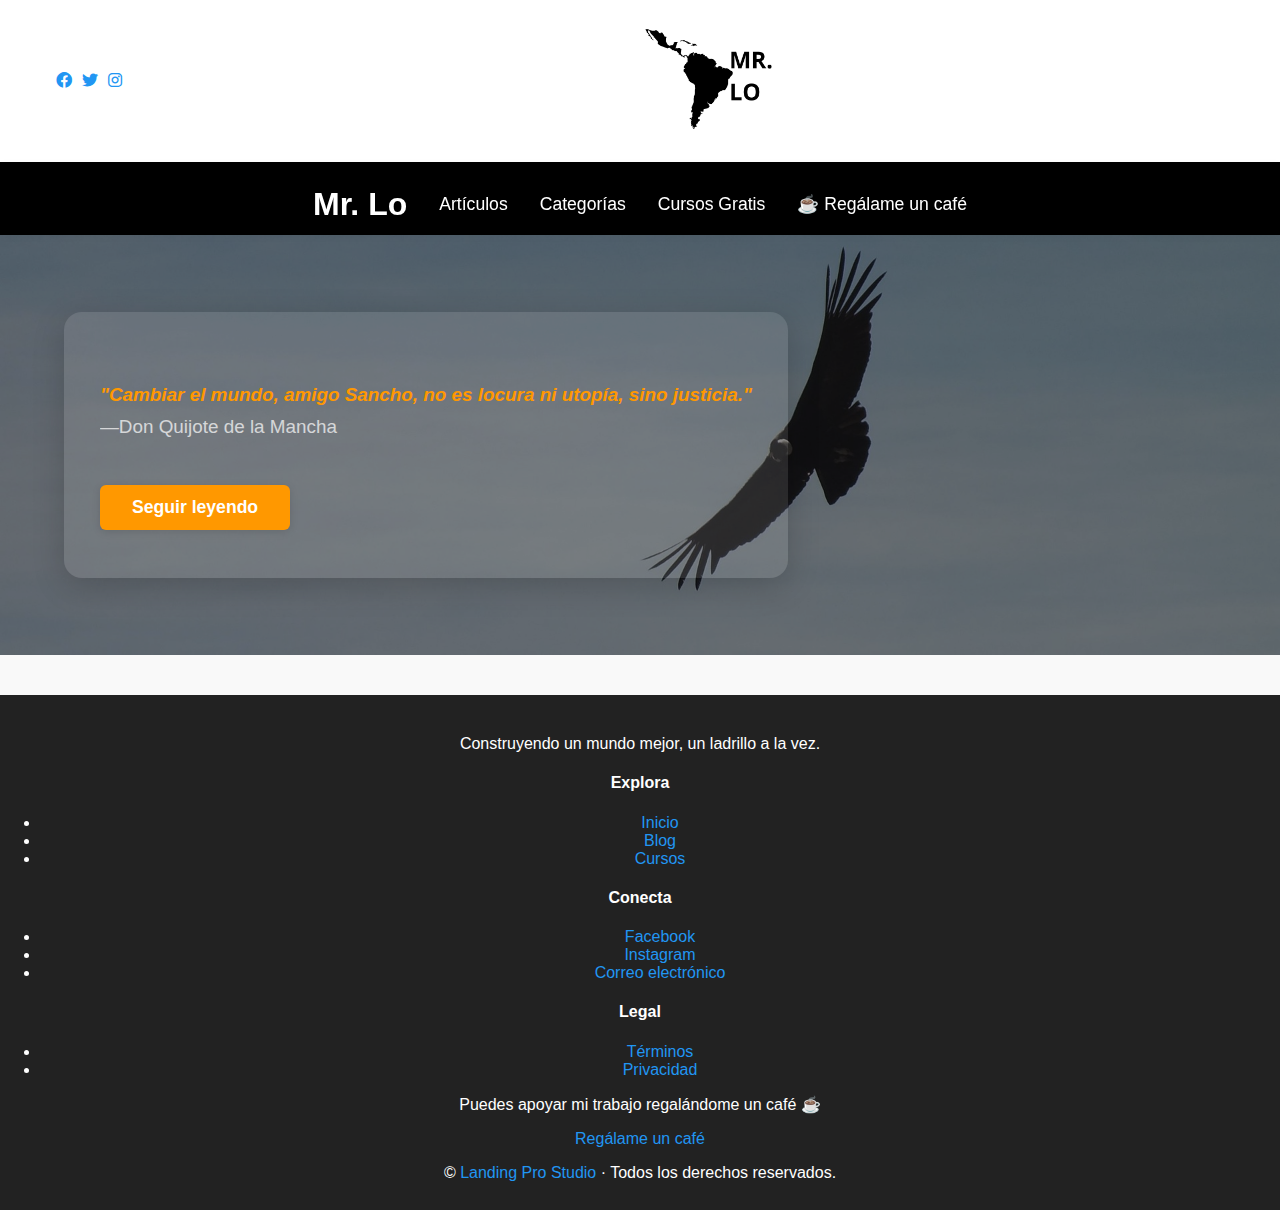
<file: index.html>
<!DOCTYPE html>
<html lang="es">
<head>
  <meta charset="UTF-8">
  <meta name="viewport" content="width=device-width, initial-scale=1.0">
  <title>Blog - Sorteos Online</title>
  <link rel="stylesheet" href="styles.css">
  <link rel="stylesheet" href="https://cdnjs.cloudflare.com/ajax/libs/font-awesome/6.0.0/css/all.min.css">
  <link rel="preconnect" href="https://fonts.googleapis.com">
  <link rel="preconnect" href="https://fonts.gstatic.com" crossorigin>
</head>
<body>
  <!-- Barra Superior -->
  <div class="top-bar" style="width:100%;background:#fff;box-shadow:0 2px 8px rgba(0,0,0,0.04);display:flex;align-items:center;justify-content:space-between;gap:16px;padding:10px 0;z-index:100;">
    <div class="top-bar__cta" style="margin-right:20px;">
    </div>
    <div class="top-bar__social" style="display:flex;gap:10px;align-items:center;margin-left:20px;">
      <a href="https://www.facebook.com/profile.php?id=61576911926860" target="_blank"><i class="fab fa-facebook"></i></a>
            <a href="https://twitter.com" target="_blank"><i class="fab fa-twitter"></i></a>
            <a href="https://instagram.com" target="_blank"><i class="fab fa-instagram"></i></a>
    </div>
    <div class="top-bar__logo" style="flex:1;text-align:center;">
      <img src="./recursos/imagenes/MRLOLOGO2.png" alt="MR-LO-BLOG" style="height:138px;">
    </div>
  </div>
  <!-- Header -->
  <header class="header">
    <div class="header__container">
      <h1 class="header__title">Mr. Lo</h1>
      <nav class="header__nav">
        <ul>
          <li><a href="#articulos">Artículos</a></li>
          <li><a href="#categorias">Categorías</a></li>
          <li><a href="./index.html">Cursos Gratis</a></li>
          <li><a href="https://coff.ee/loochavezai" class="nav__donacion">☕ Regálame un café</a></li>
        </ul>
      </nav>
    </div>
  </header>

  <!-- Nueva Sección Hero Personal -->
  <section class="hero-personal" style="background-image: url('./recursos/imagenes/background_condor.webp'); background-size: cover; background-position: center;">
    <div class="hero-personal__content hero-personal__content--single hero-personal__content--left">
      
      <div class="hero-personal__column hero-personal__column--single">
        <p>
          <strong style="color:#ff9800;font-style:italic;">"Cambiar el mundo, amigo Sancho, no es locura ni utopía, sino justicia."</strong><br>
          <span style="color:#fff;opacity:0.7;">—Don Quijote de la Mancha</span>
        </p>
      </div>
      <a href="./blog/construyendo-un-mundo-mejor.html" class="hero-personal__btn">Seguir leyendo</a>
    </div>
  </section>

  <!-- Sección de Artículos -->
  <section style="display: none;" id="articulos" class="blog">
    <div class="blog__container">
      <h3 class="blog__title">Últimos Artículos</h3>
      <article class="blog__post">
        <h4 class="blog__post-title">¿Cómo aumentar tus posibilidades de ganar?</h4>
        <p class="blog__post-excerpt">Descubre estrategias y consejos para participar de manera efectiva en nuestros sorteos diarios y semanales.</p>
        <a href="#" class="blog__readmore">Leer más</a>
      </article>
      <article class="blog__post">
        <h4 class="blog__post-title">Historias de ganadores: ¡Conoce sus experiencias!</h4>
        <p class="blog__post-excerpt">Entrevistamos a algunos de nuestros ganadores para que te cuenten cómo vivieron el sorteo y qué hicieron con sus premios.</p>
        <a href="#" class="blog__readmore">Leer más</a>
      </article>
      <article class="blog__post">
        <h4 class="blog__post-title">Transparencia en los sorteos: Nuestro compromiso</h4>
        <p class="blog__post-excerpt">Te explicamos cómo garantizamos la transparencia y la seguridad en cada sorteo que organizamos.</p>
        <a href="#" class="blog__readmore">Leer más</a>
      </article>
    </div>
  </section>

  <!-- Sección de Categorías -->
  <section style="display: none;" id="categorias" class="categorias">
    <div class="categorias__container">
      <h3 class="categorias__title">Categorías</h3>
      <ul class="categorias__list">
        <li><a href="#">Consejos</a></li>
        <li><a href="#">Experiencias</a></li>
        <li><a href="#">Novedades</a></li>
        <li><a href="#">Transparencia</a></li>
      </ul>
    </div>
  </section>

  <!-- Sección de Contacto -->
  <section style="display: none;" id="contacto" class="contacto">
    <div class="contacto__container">
      <h3 class="contacto__title">¿Tienes dudas o sugerencias?</h3>
      <form class="contacto__form">
        <input type="text" name="nombre" placeholder="Tu nombre" required>
        <input type="email" name="correo" placeholder="Tu correo electrónico" required>
        <textarea name="mensaje" placeholder="Escribe tu mensaje" required></textarea>
        <button type="submit" class="btn">Enviar</button>
      </form>
    </div>
  </section>

<!-- Footer -->
<footer class="footer">
  <div class="footer__container">
    <div class="footer__branding">
      <p class="footer__slogan">Construyendo un mundo mejor, un ladrillo a la vez.</p>
    </div>

    <div class="footer__links">
      <div>
        <h4>Explora</h4>
        <ul>
          <li><a href="../index.html">Inicio</a></li>
          <li><a href="../blog/blog.html">Blog</a></li>
          <li><a href="../cursos/index.html">Cursos</a></li>
        </ul>
      </div>
      <div>
        <h4>Conecta</h4>
        <ul>
          <li><a href="https://facebook.com" target="_blank">Facebook</a></li>
          <li><a href="https://instagram.com" target="_blank">Instagram</a></li>
          <li><a href="mailto:contacto@mrlo.com">Correo electrónico</a></li>
        </ul>
      </div>

      <div>
        <h4>Legal</h4>
        <ul>
          <li><a href="../config/terminos-y-condiciones.html">Términos</a></li>
          <li><a href="../config/politica-de-privacidad.html">Privacidad</a></li>
        </ul>
      </div>
      <div class="footer__donacion">
        <p>Puedes apoyar mi trabajo regalándome un café ☕</p>
        <a href="https://coff.ee/loochavezai" target="_blank" class="footer__donacion-btn">
        Regálame un café
        </a>
      </div>
    </div>

    <div class="footer__bottom">
      <p>&copy; <a href="contacto.html" target="_blank">Landing Pro Studio</a> · Todos los derechos reservados.</p>
    </div>
  </div>
</footer>
</body>
</html>
</file>
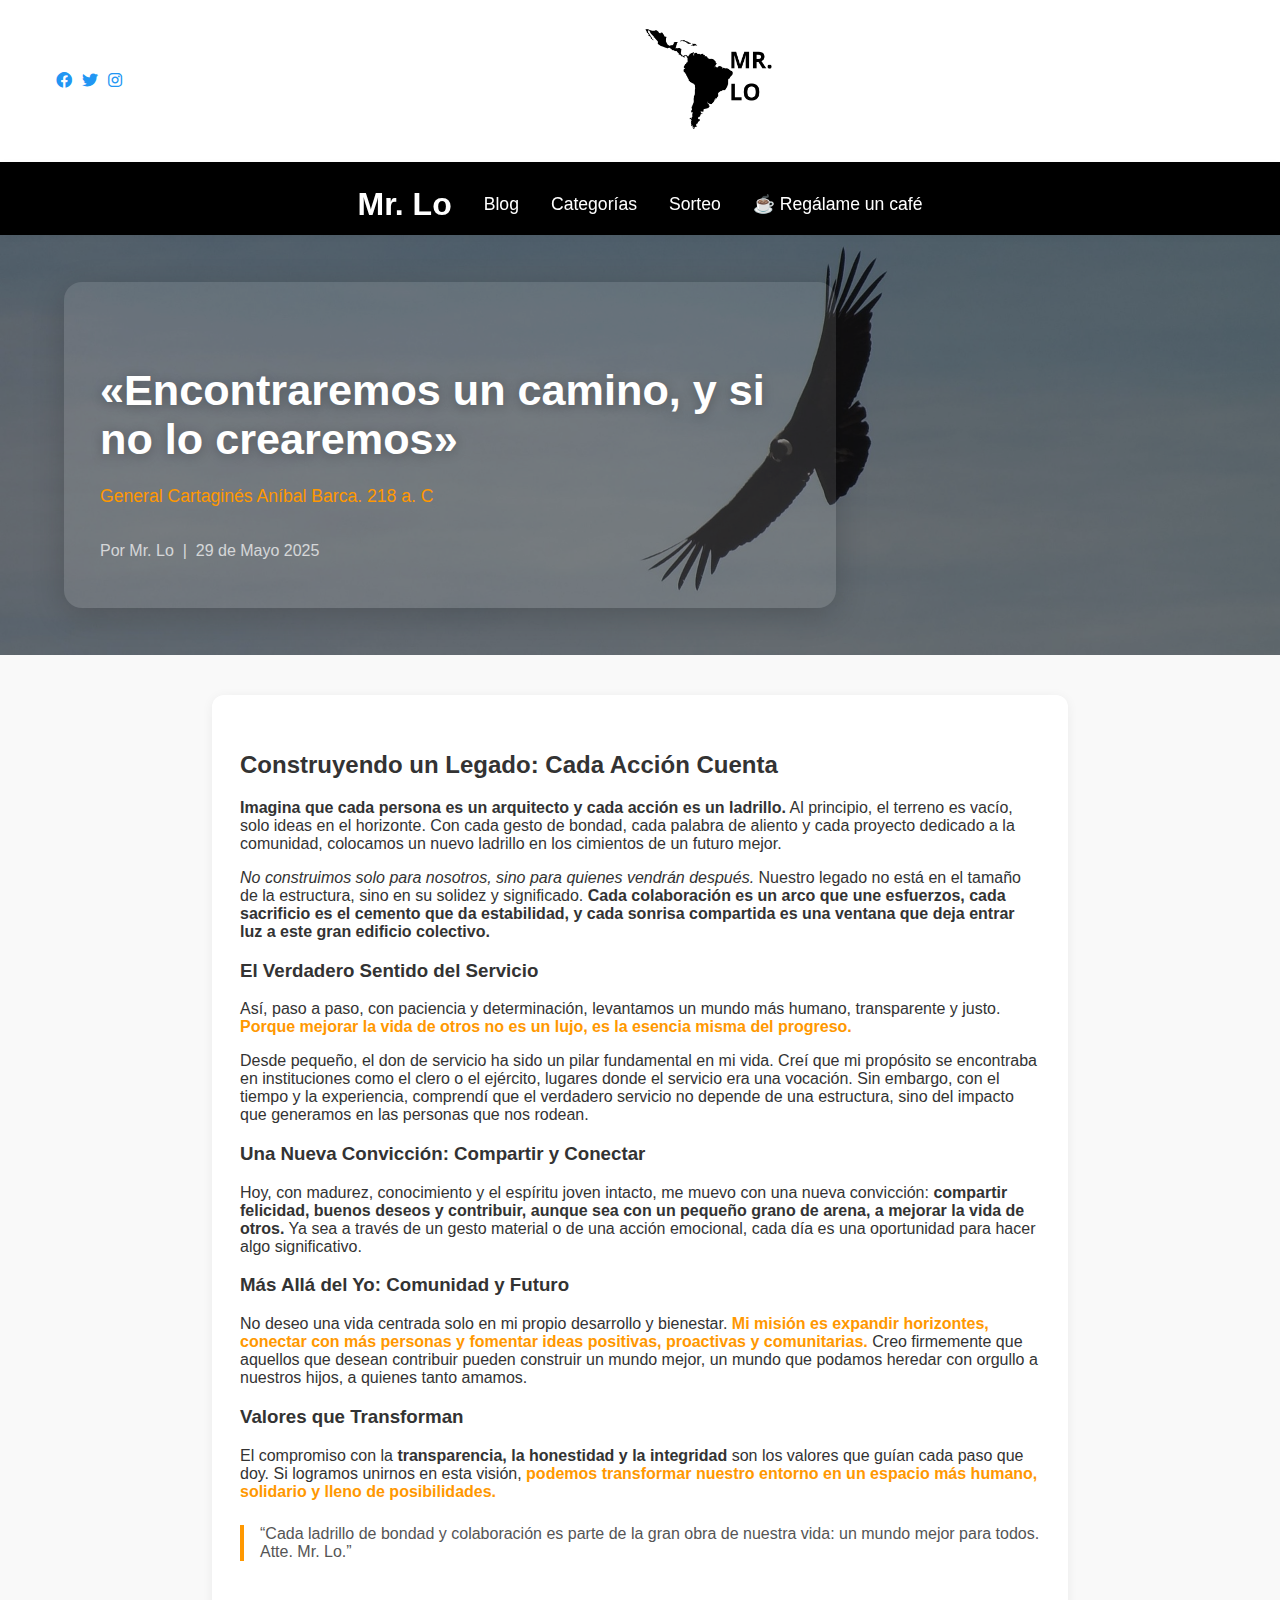
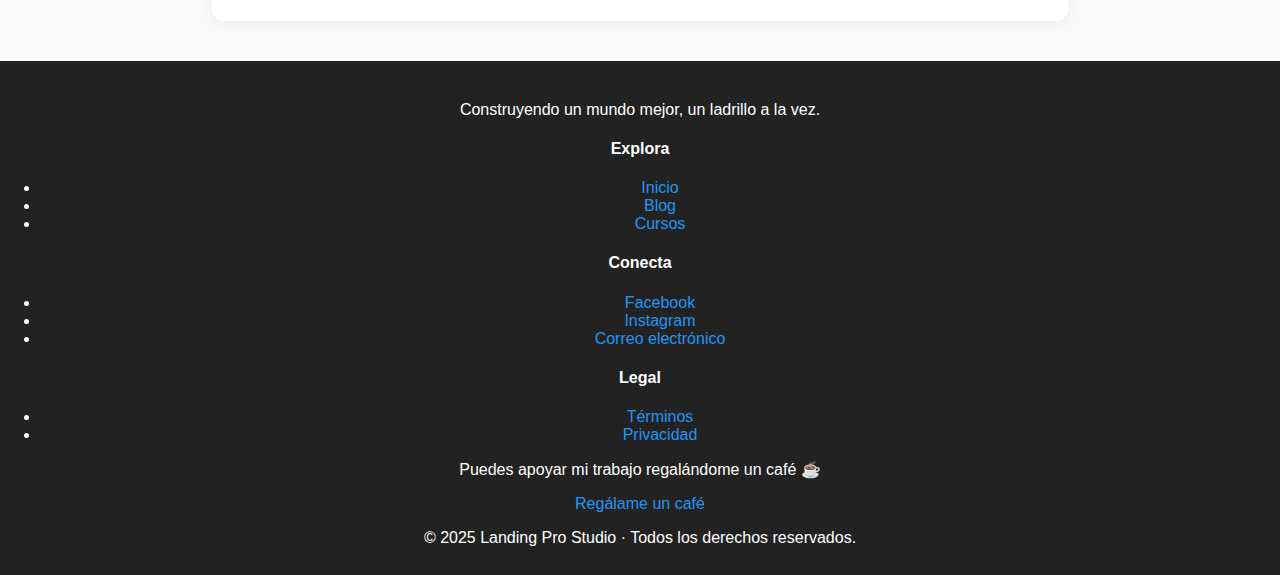
<file: blog/construyendo-un-mundo-mejor.html>
<!DOCTYPE html>
<html lang="es">
<head>
  <meta charset="UTF-8">
  <meta name="viewport" content="width=device-width, initial-scale=1.0">
  <title>Título del Artículo - Blog Sorteos Online</title>
  <link rel="stylesheet" href="../styles.css">
  <link rel="stylesheet" href="https://cdnjs.cloudflare.com/ajax/libs/font-awesome/6.0.0/css/all.min.css">
  <link rel="preconnect" href="https://fonts.googleapis.com">
  <link rel="preconnect" href="https://fonts.gstatic.com" crossorigin>
</head>
<body>
  <!-- Barra Superior -->
  <div class="top-bar" style="width:100%;background:#fff;box-shadow:0 2px 8px rgba(0,0,0,0.04);display:flex;align-items:center;justify-content:space-between;gap:16px;padding:10px 0;z-index:100;">
    <div class="top-bar__cta" style="margin-right:20px;">
    </div>
    <div class="top-bar__social" style="display:flex;gap:10px;align-items:center;margin-left:20px;">
      <a href="https://facebook.com" target="_blank"><i class="fab fa-facebook"></i></a>
      <a href="https://twitter.com" target="_blank"><i class="fab fa-twitter"></i></a>
      <a href="https://instagram.com" target="_blank"><i class="fab fa-instagram"></i></a>
    </div>
    <div class="top-bar__logo" style="flex:1;text-align:center;">
      <img src="../recursos/imagenes/MRLOLOGO2.png" alt="MR-LO-BLOG" style="height:138px;">
    </div>
  </div>
  <!-- Header -->
  <header class="header">
    <div class="header__container">
      <h1 class="header__title">Mr. Lo</h1>
      <nav class="header__nav">
        <ul>
          <li><a href="./blog.html">Blog</a></li>
          <li><a href="#categorias">Categorías</a></li>
          <li><a href="./index.html">Sorteo</a></li>
          <li><a href="https://coff.ee/loochavezai" class="nav__donacion">☕ Regálame un café</a></li>
        </ul>
      </nav>
    </div>
  </header>

  <!-- Hero del Artículo -->
  <section class="hero-personal" style="background-image: url('../recursos/imagenes/background_condor.webp'); background-size: cover; background-position: center;">
    <div class="hero-personal__content hero-personal__content--single hero-personal__content--left">
      <h2 class="hero-personal__title" style="margin-bottom: 0.5em;">«Encontraremos un camino, y si no lo crearemos»</h2>
      <p style="color:#ff9800;font-size:1.1em;margin-bottom:2em;">General Cartaginés Aníbal Barca. 218 a. C</p>
      <span style="color:#fff;opacity:0.7;">Por Mr. Lo &nbsp;|&nbsp; 29 de Mayo 2025</span>
    </div>
  </section>

  <!-- Contenido del Artículo -->
  <main class="articulo-detalle" style="max-width: 800px; margin: 40px auto 0 auto; background: #fff; border-radius: 12px; box-shadow: 0 2px 12px rgba(0,0,0,0.06); padding: 36px 28px;">
    <h2>Construyendo un Legado: Cada Acción Cuenta</h2>
    <p>
      <strong>Imagina que cada persona es un arquitecto y cada acción es un ladrillo.</strong> Al principio, el terreno es vacío, solo ideas en el horizonte. Con cada gesto de bondad, cada palabra de aliento y cada proyecto dedicado a la comunidad, colocamos un nuevo ladrillo en los cimientos de un futuro mejor.
    </p>
    <p>
      <em>No construimos solo para nosotros, sino para quienes vendrán después.</em> Nuestro legado no está en el tamaño de la estructura, sino en su solidez y significado. <strong>Cada colaboración es un arco que une esfuerzos, cada sacrificio es el cemento que da estabilidad, y cada sonrisa compartida es una ventana que deja entrar luz a este gran edificio colectivo.</strong>
    </p>

    <h3>El Verdadero Sentido del Servicio</h3>
    <p>
      Así, paso a paso, con paciencia y determinación, levantamos un mundo más humano, transparente y justo. <span style="color:#ff9800;font-weight:bold;">Porque mejorar la vida de otros no es un lujo, es la esencia misma del progreso.</span>
    </p>
    <p>
      Desde pequeño, el don de servicio ha sido un pilar fundamental en mi vida. Creí que mi propósito se encontraba en instituciones como el clero o el ejército, lugares donde el servicio era una vocación. Sin embargo, con el tiempo y la experiencia, comprendí que el verdadero servicio no depende de una estructura, sino del impacto que generamos en las personas que nos rodean.
    </p>

    <h3>Una Nueva Convicción: Compartir y Conectar</h3>
    <p>
      Hoy, con madurez, conocimiento y el espíritu joven intacto, me muevo con una nueva convicción: <strong>compartir felicidad, buenos deseos y contribuir, aunque sea con un pequeño grano de arena, a mejorar la vida de otros.</strong> Ya sea a través de un gesto material o de una acción emocional, cada día es una oportunidad para hacer algo significativo.
    </p>

    <h3>Más Allá del Yo: Comunidad y Futuro</h3>
    <p>
      No deseo una vida centrada solo en mi propio desarrollo y bienestar. <span style="color:#ff9800;font-weight:bold;">Mi misión es expandir horizontes, conectar con más personas y fomentar ideas positivas, proactivas y comunitarias.</span> Creo firmemente que aquellos que desean contribuir pueden construir un mundo mejor, un mundo que podamos heredar con orgullo a nuestros hijos, a quienes tanto amamos.
    </p>

    <h3>Valores que Transforman</h3>
    <p>
      El compromiso con la <strong>transparencia, la honestidad y la integridad</strong> son los valores que guían cada paso que doy. Si logramos unirnos en esta visión, <span style="color:#ff9800;font-weight:bold;">podemos transformar nuestro entorno en un espacio más humano, solidario y lleno de posibilidades.</span>
    </p>

    <blockquote style="border-left:4px solid #ff9800;padding-left:16px;color:#555;margin:24px 0;">
      “Cada ladrillo de bondad y colaboración es parte de la gran obra de nuestra vida: un mundo mejor para todos. Atte. Mr. Lo.”
    </blockquote>
  </main>

  <!-- Footer -->
<footer class="footer">
  <div class="footer__container">
    <div class="footer__branding">
      <p class="footer__slogan">Construyendo un mundo mejor, un ladrillo a la vez.</p>
    </div>
    <div class="footer__links">
      <div>
        <h4>Explora</h4>
        <ul>
          <li><a href="../index.html">Inicio</a></li>
          <li><a href="../blog/blog.html">Blog</a></li>
          <li><a href="../cursos/index.html">Cursos</a></li>
        </ul>
      </div>
      <div>
        <h4>Conecta</h4>
        <ul>
          <li><a href="https://facebook.com" target="_blank">Facebook</a></li>
          <li><a href="https://instagram.com" target="_blank">Instagram</a></li>
          <li><a href="mailto:contacto@mrlo.com">Correo electrónico</a></li>
        </ul>
      </div>

      <div>
        <h4>Legal</h4>
        <ul>
          <li><a href="../config/terminos-y-condiciones.html">Términos</a></li>
          <li><a href="../config/politica-de-privacidad.html">Privacidad</a></li>
        </ul>
      </div>
      <div class="footer__donacion">
        <p>Puedes apoyar mi trabajo regalándome un café ☕</p>
        <a href="https://coff.ee/loochavezai" target="_blank" class="footer__donacion-btn">
        Regálame un café
        </a>
      </div>
    </div>

    <div class="footer__bottom">
      <p>&copy; 2025 Landing Pro Studio · Todos los derechos reservados.</p>
    </div>
  </div>
</footer>
</body>
</html>
</file>
<file: styles.css>
/* Estilos Globales */
body {
  margin: 0;
  padding: 0;
  font-family: Arial, sans-serif;
  color: #333;
  background-color: #f9f9f9;
}

a {
  text-decoration: none;
  color: #2196F3;
}

/* Header */
.header {
  position: sticky;
  top: 0;
  z-index: 1000;
  background: #000; /* Cambiado a negro */
  box-shadow: 0 2px 8px rgba(0,0,0,0.03);
}

.header__container {
  display: flex;
  flex-direction: row; /* Cambiado a fila para una sola línea */
  align-items: center;
  justify-content: center;
  padding: 24px 0 12px 0;
  max-width: 1200px;
  margin: 0 auto;
  gap: 32px; /* Espacio entre título y nav */
}

.header__title {
  margin: 0;
  font-size: 2rem;
  font-weight: bold;
  text-align: center;
  color: #fff;
  white-space: nowrap; /* Evita salto de línea */
}

.header__nav ul {
  display: flex;
  gap: 32px;
  list-style: none;
  padding: 0;
  margin: 0;
}

.header__nav a {
  text-decoration: none;
  color: #fff; /* Cambiado a blanco */
  font-weight: 500;
  font-size: 1.1rem;
  transition: color 0.2s;
}

.header__nav a:hover {
  color: #ffcc00; /* Color destacado al pasar el mouse */
}

/* Sección Hero */
.hero {
  background: url('../archivos/condominio-_1_.webp') center/cover no-repeat;
  padding: 250px 20px;
  text-align: center;
  color: #fff;
  position: relative;
}

.hero__content {
  max-width: 800px;
  margin: 0 auto;
}

.hero__title {
  font-size: 48px;
  margin-bottom: 20px;
}

.hero__text {
  font-size: 20px;
  margin-bottom: 30px;
}

/* Botón */
.btn {
  background-color: #2196F3;
  color: #fff;
  padding: 12px 30px;
  border-radius: 4px;
  font-size: 16px;
  border: none;
  cursor: pointer;
}

/* Sección Información */
.info {
  padding: 60px 20px;
  background-color: #fff;
  text-align: center;
}

.info__container {
  max-width: 1000px;
  margin: 0 auto;
  display: grid;
  grid-template-columns: 1fr 1fr;
  gap: 32px;
  text-align: left;
  align-items: start;
}

.info__title,
.info__description {
  grid-column: 1 / -1;
  text-align: center;
}

.info__cta {
  grid-column: 1 / -1;
  text-align: center;
  margin-top: 24px;
}

.info__step {
  background: #f9f9f9;
  border-radius: 8px;
  padding: 20px;
  margin-bottom: 0;
  box-shadow: 0 2px 8px rgba(0,0,0,0.03);
}

.info__list {
  padding-left: 20px;
  margin-bottom: 0;
}

@media (max-width: 900px) {
  .info__container {
    grid-template-columns: 1fr;
    gap: 20px;
  }
}

/* Sección Participación */
.participa {
  padding: 60px 20px;
  background-color: #f1f1f1;
  text-align: center;
}

.participa__container {
  max-width: 800px;
  margin: 0 auto;
}

.participa__title {
  font-size: 32px;
  margin-bottom: 10px;
}

.participa__text {
  font-size: 18px;
  margin-bottom: 30px;
}

.participa__form {
  display: flex;
  flex-direction: column;
  align-items: center;
}

.participa__form input {
  width: 100%;
  max-width: 400px;
  padding: 12px;
  margin-bottom: 10px;
  border: 1px solid #ccc;
  border-radius: 4px;
}

.participa__form button {
  background-color: #2196F3;
  border: none;
  color: #fff;
  padding: 12px 30px;
  border-radius: 4px;
  font-size: 16px;
  cursor: pointer;
}

/* Footer */
footer {
    background: #111;
    color: #fff;
    padding: 20px 0;
    text-align: center;
}

.footer-container {
    display: flex;
    justify-content: space-around;
    align-items: center;
    flex-wrap: wrap;
    max-width: 1200px;
    margin: auto;
}

.footer-logo img {
    max-width: 150px;
}

.footer-links a {
    color: #fff;
    text-decoration: none;
    margin: 0 15px;
    font-size: 16px;
}

.footer-links a:hover {
    text-decoration: underline;
}

.footer-social a {
    color: #fff;
    font-size: 24px;
    margin: 0 10px;
}

.footer-bottom {
    margin-top: 15px;
    font-size: 14px;
}

.footer-social a:hover {
    opacity: 0.7;
}


/* Banner */
/* Estilos del Banner */
.banner {
  background: linear-gradient(45deg, #ff6f61, #ffcc00);
  padding: 20px;
  text-align: center;
  color: white;
  position: relative;
  overflow: hidden;
  animation: fadeIn 1s ease-in-out;
}

.banner--publicidad {
  background: #f7f7f7;
  border-bottom: 2px solid #e0e0e0;
  padding: 24px 0;
  text-align: center;
}

.banner__content {
  max-width: 800px;
  margin: 0 auto;
}

.banner__title {
  font-size: 1.6rem;
  color: #333;
  margin-bottom: 8px;
}

.banner__text {
  color: #666;
  margin-bottom: 12px;
}

.banner__btn {
  display: inline-block;
  background: #ff9800;
  color: #fff;
  padding: 10px 28px;
  border-radius: 4px;
  text-decoration: none;
  font-weight: bold;
  transition: background 0.2s;
}

.banner__btn:hover {
  background: #e67c00;
}

/* Animaciones */
@keyframes fadeIn {
  0% {
    opacity: 0;
    transform: translateY(-20px);
  }
  100% {
    opacity: 1;
    transform: translateY(0);
  }
}

@keyframes bounce {
  0% {
    transform: translateY(0);
  }
  100% {
    transform: translateY(-10px);
  }
}

/* Blog Artículos */
.blog__container {
  max-width: 900px;
  margin: 40px auto;
  padding: 0 16px;
}
.blog__title {
  font-size: 2rem;
  margin-bottom: 24px;
  color: #222;
  text-align: center;
}
.blog__post {
  background: #fff;
  border-radius: 8px;
  box-shadow: 0 2px 8px rgba(0,0,0,0.04);
  padding: 24px;
  margin-bottom: 28px;
  transition: box-shadow 0.2s;
}
.blog__post:hover {
  box-shadow: 0 4px 16px rgba(0,0,0,0.08);
}
.blog__post-title {
  font-size: 1.3rem;
  color: #ff9800;
  margin-bottom: 10px;
}
.blog__post-excerpt {
  color: #444;
  margin-bottom: 12px;
}
.blog__readmore {
  color: #2196f3;
  text-decoration: none;
  font-weight: 500;
}
.blog__readmore:hover {
  text-decoration: underline;
}

/* Categorías */
.categorias__container {
  max-width: 900px;
  margin: 40px auto 0 auto;
  padding: 0 16px;
}
.categorias__title {
  font-size: 1.5rem;
  color: #222;
  margin-bottom: 16px;
  text-align: center;
}
.categorias__list {
  display: flex;
  flex-wrap: wrap;
  gap: 16px;
  justify-content: center;
  list-style: none;
  padding: 0;
  margin: 0;
}
.categorias__list li a {
  display: block;
  background: #f5f5f5;
  color: #ff9800;
  padding: 10px 22px;
  border-radius: 20px;
  text-decoration: none;
  font-weight: 500;
  transition: background 0.2s;
}
.categorias__list li a:hover {
  background: #ffe0b2;
}


/* Footer */
.footer {
  background: #222;
  color: #fff;
  padding: 24px 0 12px 0;
  text-align: center;
  margin-top: 40px;
}
.footer__text {
  font-size: 1rem;
  margin: 0;
}

/* Responsive */
@media (max-width: 700px) {
  .blog__container,
  .categorias__container,
  .contacto__container {
    padding: 0 8px;
  }
  .blog__post {
    padding: 16px;
  }
}


.hero-personal {
  min-height: 420px;
  display: flex;
  align-items: center;
  justify-content: flex-end;
  background-color: #222;
  background-repeat: no-repeat;
  background-size: cover;
  background-position: center;
  position: relative;
  padding: 0;
}

.hero-personal::before {
  content: "";
  position: absolute;
  inset: 0;
  background: rgba(20, 20, 20, 0.55);
  z-index: 1;
}

.hero-personal__content--single {
  position: relative;
  z-index: 2;
  max-width: 700px;
  margin-left: auto;
  margin-right: 5vw;
  padding: 48px 36px 48px 36px;
  background: rgba(255,255,255,0.10);
  border-radius: 18px;
  box-shadow: 0 8px 32px rgba(0,0,0,0.18);
  text-align: right;
}

.hero-personal__content--left {
  margin-left: 5vw;
  margin-right: auto;
  text-align: left;
}

.hero-personal__title {
  font-size: 2.7em;
  color: #fff;
  margin-bottom: 24px;
  text-shadow: 0 2px 12px rgba(0,0,0,0.25);
  font-weight: 700;
}

.hero-personal__column--single {
  color: #f5f5f5;
  font-size: 1.18em;
  line-height: 1.7;
  text-align: left;
}

.hero-personal__column--single p {
  margin-bottom: 18px;
}

.hero-personal__btn {
  display: inline-block;
  margin-top: 24px;
  padding: 12px 32px;
  background-color: #ff9800;
  color: #fff;
  text-decoration: none;
  border-radius: 6px;
  font-size: 1.1em;
  font-weight: bold;
  box-shadow: 0 2px 8px rgba(0,0,0,0.12);
  transition: background 0.2s, box-shadow 0.2s;
}

.hero-personal__btn:hover {
  background-color: #e67c00;
  box-shadow: 0 4px 16px rgba(0,0,0,0.18);
}

@media (max-width: 900px) {
  .hero-personal__content--single {
    margin-right: 0;
    padding: 32px 12px;
    max-width: 98vw;
  }
  .hero-personal__title {
    font-size: 2em;
  }
}

/* Estilos para la Galería */
.galeria {
  padding: 60px 20px;
  text-align: center;
  background: #fff; /* Fondo limpio y elegante */
}

.galeria__container {
  display: grid;
  grid-template-columns: repeat(2, 1fr);
  grid-template-rows: repeat(2, 1fr);
  gap: 24px;
  max-width: 100vw;      /* Aprovecha todo el ancho de la pantalla */
  width: 100%;
  margin: 0 auto;
  min-height: 60vw;      /* Opcional: asegura buena altura en pantallas grandes */
}

.galeria__item {
  position: relative;
  overflow: hidden;
  border-radius: 12px;
  box-shadow: 0 4px 16px rgba(0, 0, 0, 0.1);
}

.galeria__item img {
  width: 100%;
  height: 32vw;
  max-height: 60vh;
  object-fit: cover;
  border-radius: 12px;
  box-shadow: 0 4px 16px rgba(0,0,0,0.10);
  display: block;
  transition: transform 0.4s cubic-bezier(.4,1.7,.7,1.1), box-shadow 0.3s;
}

.galeria__item:hover img {
  transform: scale(1.07);
  box-shadow: 0 8px 32px rgba(0,0,0,0.18);
  z-index: 2;
}

/* Texto centrado sobre la imagen */
.galeria__caption {
  position: absolute;
  top: 50%;
  left: 50%;
  transform: translate(-50%, -50%);
  color: #fff;
  background: rgba(0,0,0,0.45);
  padding: 12px 24px;
  border-radius: 8px;
  font-size: 1.3em;
  font-weight: bold;
  text-shadow: 0 2px 8px rgba(0,0,0,0.25);
  pointer-events: none;
  white-space: pre-line;
  text-align: center;
}

/* Diseño Responsivo */
@media (max-width: 900px) {
  .galeria__container {
    grid-template-columns: repeat(2, 1fr);
  }
}

@media (max-width: 600px) {
  .galeria__container {
    grid-template-columns: 1fr;
  }
}

/* Sección Contacto con Imágenes */
.contacto {
  padding: 80px 20px;
  background: #c89b3c; /* Fondo dorado elegante */
  text-align: center;
  color: #fff;
  position: relative;
}

.contacto__contenido {
  max-width: 600px;
  margin: auto;
  padding: 40px;
  background: rgba(255, 255, 255, 0.1);
  border-radius: 12px;
  box-shadow: 0 4px 16px rgba(0, 0, 0, 0.15);
}

.contacto__titulo {
  font-size: 2.4rem;
  font-weight: bold;
  margin-bottom: 15px;
}

.contacto__texto {
  font-size: 1.2rem;
  margin-bottom: 25px;
}

.contacto__boton {
  display: inline-block;
  background: #222;
  color: #fff;
  padding: 12px 24px;
  border-radius: 8px;
  font-size: 1.2rem;
  font-weight: bold;
  transition: background 0.3s;
}

.contacto__boton:hover {
  background: #b5892f;
}

/* Galería de imágenes alrededor */
.contacto__galeria {
  display: grid;
  grid-template-columns: repeat(4, 1fr);
  gap: 20px;
  max-width: 1000px;
  margin: 40px auto 0 auto;
}

.contacto__imagen {
  border-radius: 12px;
  overflow: hidden;
  box-shadow: 0 4px 16px rgba(0, 0, 0, 0.1);
}

.contacto__imagen img {
  width: 100%;
  height: 100%;
  max-height: none;
  object-fit: cover;
  border-radius: 12px;
  box-shadow: 0 2px 12px rgba(0,0,0,0.10);
  display: block;
}

.contacto__imagen img:hover {
  transform: scale(1.05);
}

/* Diseño Responsivo */
@media (max-width: 900px) {
  .contacto__galeria {
    grid-template-columns: repeat(2, 1fr);
  }
}

@media (max-width: 600px) {
  .contacto__galeria {
    grid-template-columns: 1fr;
  }
}

/* Sección Galerías de Bodas */
.galeria-bodas {
  padding: 80px 20px;
  text-align: center;
  background: #fff;
}

.galeria-bodas__container {
  max-width: 1200px;
  margin: auto;
}

.galeria-bodas__title {
  font-size: 2.4rem;
  color: #c89b3c; /* Dorado elegante */
  margin-bottom: 10px;
}

.galeria-bodas__description {
  font-size: 1.2rem;
  color: #555;
  margin-bottom: 40px;
}

/* Estilos de la galería */
.galeria-bodas__grid {
  display: grid;
  grid-template-columns: repeat(4, 1fr);
  gap: 20px;
}

.galeria-bodas__item {
  position: relative;
  overflow: hidden;
  border-radius: 12px;
  box-shadow: 0 4px 16px rgba(0, 0, 0, 0.1);
}

.galeria-bodas__item img {
  width: 100%;
  height: auto;
  border-radius: 12px;
  transition: transform 0.3s ease-in-out;
}

.galeria-bodas__item img:hover {
  transform: scale(1.05); /* Efecto de zoom al pasar el mouse */
}

.galeria-bodas__text {
  font-size: 1rem;
  color: #c89b3c;
  margin-top: 10px;
}

/* Diseño Responsivo */
@media (max-width: 900px) {
  .galeria-bodas__grid {
    grid-template-columns: repeat(2, 1fr);
  }
}

@media (max-width: 600px) {
  .galeria-bodas__grid {
    grid-template-columns: 1fr;
  }
}

/* Nueva Top-Bar con Video */
.top-bar-video {
  position: relative;
  width: 100%;
  height: 50px; /* Antes: 300px. Ahora es la mitad */
  overflow: hidden;
}

.top-bar-video__background {
  width: 30%;
  height: 100%;
  object-fit: cover;
  margin-left: 50px; /* Espacio a la izquierda */
  border-radius: 16px;
  box-shadow: 0 2px 12px rgba(0,0,0,0.15);
}

.top-bar-video__overlay {
  position: absolute;
  inset: 0;
  display: flex;
  justify-content: center;
  align-items: center;
  background: rgba(0, 0, 0, 0.4); /* Oscurecimiento ligero */
}

.top-bar-video__logo {
  max-width: 250px;
  height: auto;
}

/* Nueva Sección de Contacto Mejorada */
.contacto__grid {
  display: grid;
  grid-template-columns: repeat(3, 1fr);
  grid-template-rows: repeat(2, auto);
  gap: 24px;
  max-width: 1100px;
  margin: 0 auto 60px auto;
  align-items: stretch;
}

.contacto__imagen img {
  width: 100%;
  height: 100%;
  max-height: none;
  object-fit: cover;
  border-radius: 12px;
  box-shadow: 0 2px 12px rgba(0,0,0,0.10);
  display: block;
}

.contacto__formulario {
  background: #fff;
  border-radius: 14px;
  box-shadow: 0 2px 12px rgba(0,0,0,0.08);
  padding: 32px 24px;
  display: flex;
  flex-direction: column;
  justify-content: center;
  align-items: stretch;
  grid-row: 1 / 2;
  grid-column: 2 / 3;
}

.contacto__formulario h2 {
  margin-top: 0;
  margin-bottom: 12px;
  font-size: 1.5em;
  color: #ff9800;
}

.contacto__formulario p {
  margin-bottom: 18px;
  color: #444;
}

.contacto__formulario form {
  display: flex;
  flex-direction: column;
  gap: 12px;
}

.contacto__formulario input,
.contacto__formulario textarea {
  padding: 10px;
  border: 1px solid #ddd;
  border-radius: 4px;
  font-size: 1em;
  resize: vertical;
}

.contacto__formulario textarea {
  min-height: 70px;
  max-height: 180px;
}

.contacto__boton {
  background: #ff9800;
  color: #fff;
  border: none;
  padding: 10px 0;
  border-radius: 4px;
  font-size: 1em;
  font-weight: bold;
  cursor: pointer;
  transition: background 0.2s;
}

.contacto__boton:hover {
  background: #e67c00;
}

/* Responsive */
@media (max-width: 900px) {
  .contacto__grid {
    grid-template-columns: 1fr;
    grid-template-rows: none;
    gap: 18px;
  }
  .contacto__formulario {
    grid-column: auto;
    grid-row: auto;
  }
}

/* 🌟 Estilo General */
#info {
  font-family: "Poppins", sans-serif;
  color: #333;
  background: linear-gradient(180deg, #f9f9f9 0%, #fff 100%);
  padding: 40px;
  border-radius: 12px;
  text-align: center;
  max-width: 1000px;
  margin: 40px auto;
}

/* 🎀 Títulos Principales */
.titulo {
  font-size: 32px;
  font-weight: bold;
  color: #2c3e50;
  margin-bottom: 20px;
  text-transform: uppercase;
  letter-spacing: 1px;
}

/* 📝 Párrafos de Descripción */
.descripcion {
  font-size: 18px;
  line-height: 1.8;
  color: #444;
  max-width: 800px;
  margin: 0 auto;
}

/* 🔹 Secciones Individuales */
.seccion {
  margin-top: 30px;
  padding: 24px;
  background: #ffffff;
  border-left: 6px solid #c0392b;
  box-shadow: 4px 4px 12px rgba(0, 0, 0, 0.1);
  border-radius: 10px;
  transition: transform 0.2s ease-in-out;
}

/* ✨ Efecto Hover en Secciones */
.seccion:hover {
  transform: scale(1.02);
}

/* 🏷️ Títulos de las Secciones */
.seccion h2 {
  font-size: 24px;
  font-weight: bold;
  color: #c0392b;
  margin-bottom: 15px;
  text-align: center;
}

/* 📋 Listas */
.seccion ul {
  list-style-type: none;
  padding-left: 0;
}

.seccion ul li {
  font-size: 18px;
  padding: 6px 0;
  color: #34495e;
  display: flex;
  align-items: center;
}

/* ✔️ Íconos en Listas */
.seccion ul li::before {
  content: "✔️";
  color: #27ae60;
  font-weight: bold;
  margin-right: 8px;
}

/* 📱 Diseño Responsivo */
@media (max-width: 768px) {
  #info {
    padding: 30px;
  }

  .titulo {
    font-size: 28px;
  }

  .descripcion {
    font-size: 16px;
    line-height: 1.6;
  }

  .seccion {
    padding: 20px;
  }

  .seccion h2 {
    font-size: 22px;
  }

  .seccion ul li {
    font-size: 16px;
  }
}
</file>
